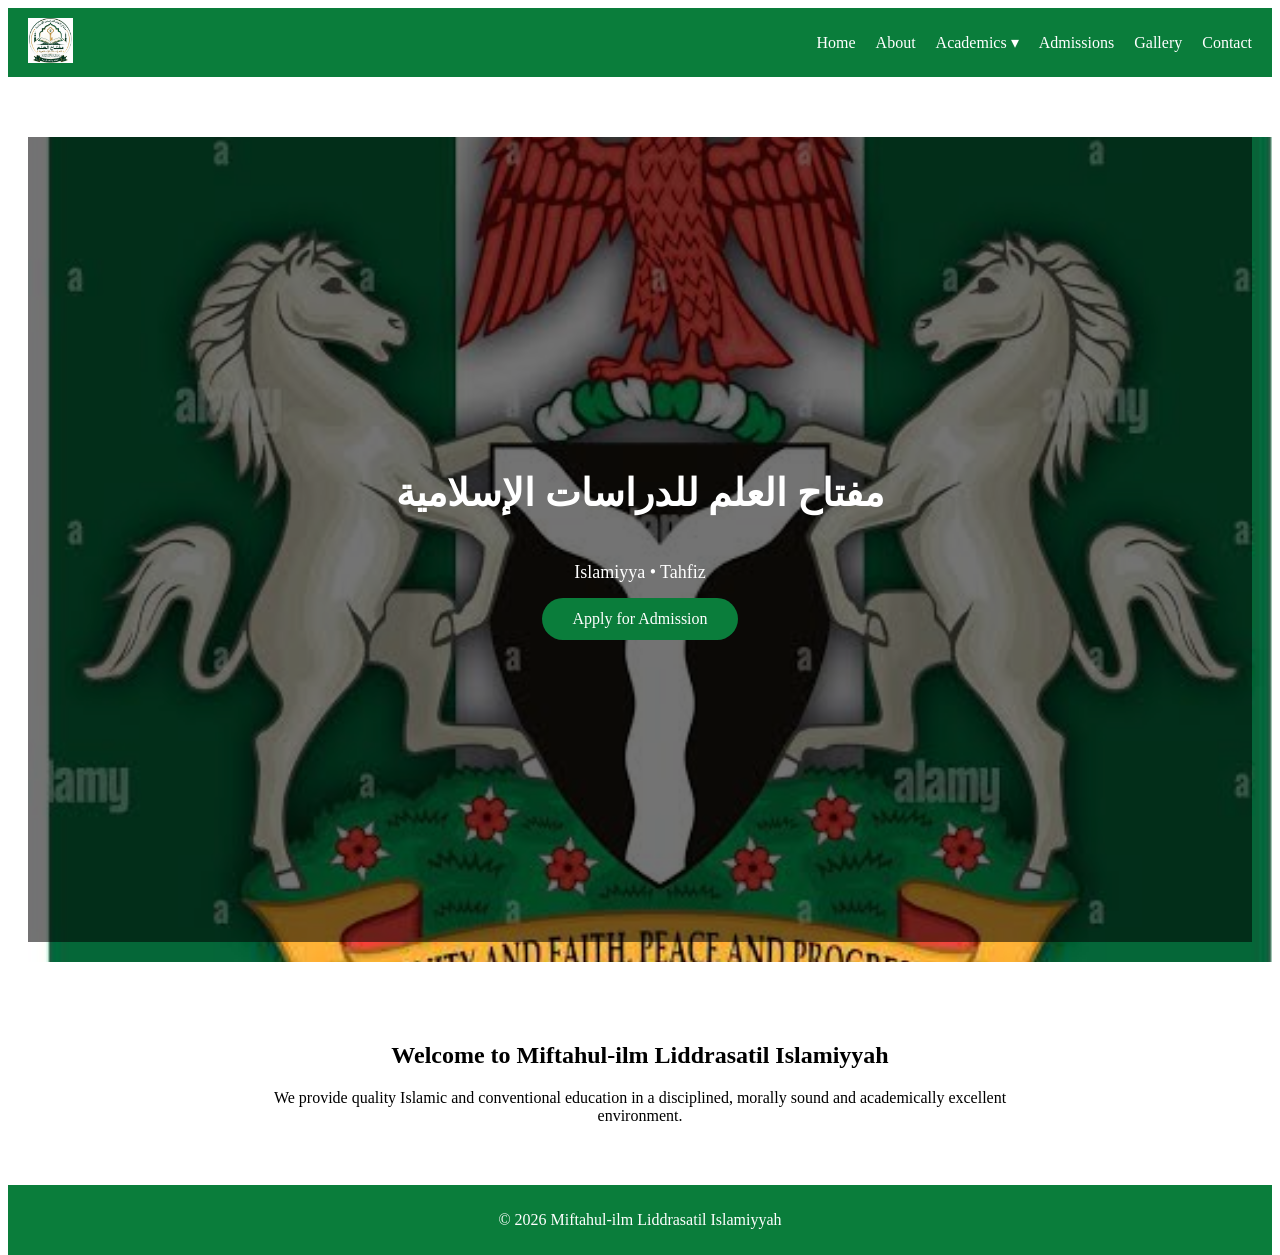
<file: index.html>
<!DOCTYPE html>
<html lang="en">
<head>
    <meta charset="UTF-8">
    <meta name="viewport" content="width=device-width, initial-scale=1.0">
    <titleMiftahul-ilm Liddrasatil Islamiyyah</title>
    <link rel="stylesheet" href="style.css">
</head>
<body>

<header class="header">
    <div class="logo">
        <img src="logo.jpg" alt="School Logo">
    </div>

    <div class="menu-toggle" id="menuToggle">☰</div>

    <nav class="nav" id="navMenu">
        <a href="index.html">Home</a>
        <a href="about.html">About</a>

        <div class="dropdown">
            <a href="academics.html">Academics ▾</a>
            <div class="dropdown-menu">
                <a href="academics.html#islamiyya">Islamiyya</a>
                <a href="academics.html#tahfiz">Tahfiz</a>
                <a href="academics.html#nursery">Nursery</a>
                <a href="academics.html#primary">Primary</a>
                <a href="academics.html#secondary">Secondary</a>
            </div>
        </div>

        <a href="admissions.html">Admissions</a>
        <a href="gallery.html">Gallery</a>
        <a href="contact.html">Contact</a>
    </nav>
</header>

<main>
    <section class="hero-slider">
        <div class="slides active" style="background-image:url('slide1.jpeg')"></div>
        <div class="slides" style="background-image:url('logo.jpg')"></div>
        <div class="slides" style="background-image:url('slide1.png')"></div>

        <div class="hero-text">
            <h1>مفتاح العلم للدراسات الإسلامية</h1>
            <p>Islamiyya • Tahfiz </p>
            <a href="admissions.html" class="btn">Apply for Admission</a>
        </div>
    </section>

    <section>
        <h2>Welcome to Miftahul-ilm Liddrasatil Islamiyyah</h2>
        <p style="max-width:800px;margin:auto;">
            We provide quality Islamic and conventional education in a disciplined,
            morally sound and academically excellent environment.
        </p>
    </section>
</main>

<footer>
    <p>&copy; 2026 Miftahul-ilm Liddrasatil Islamiyyah</p>
</footer>

<script src="main.js"></script>
</body>
</html>
</file>
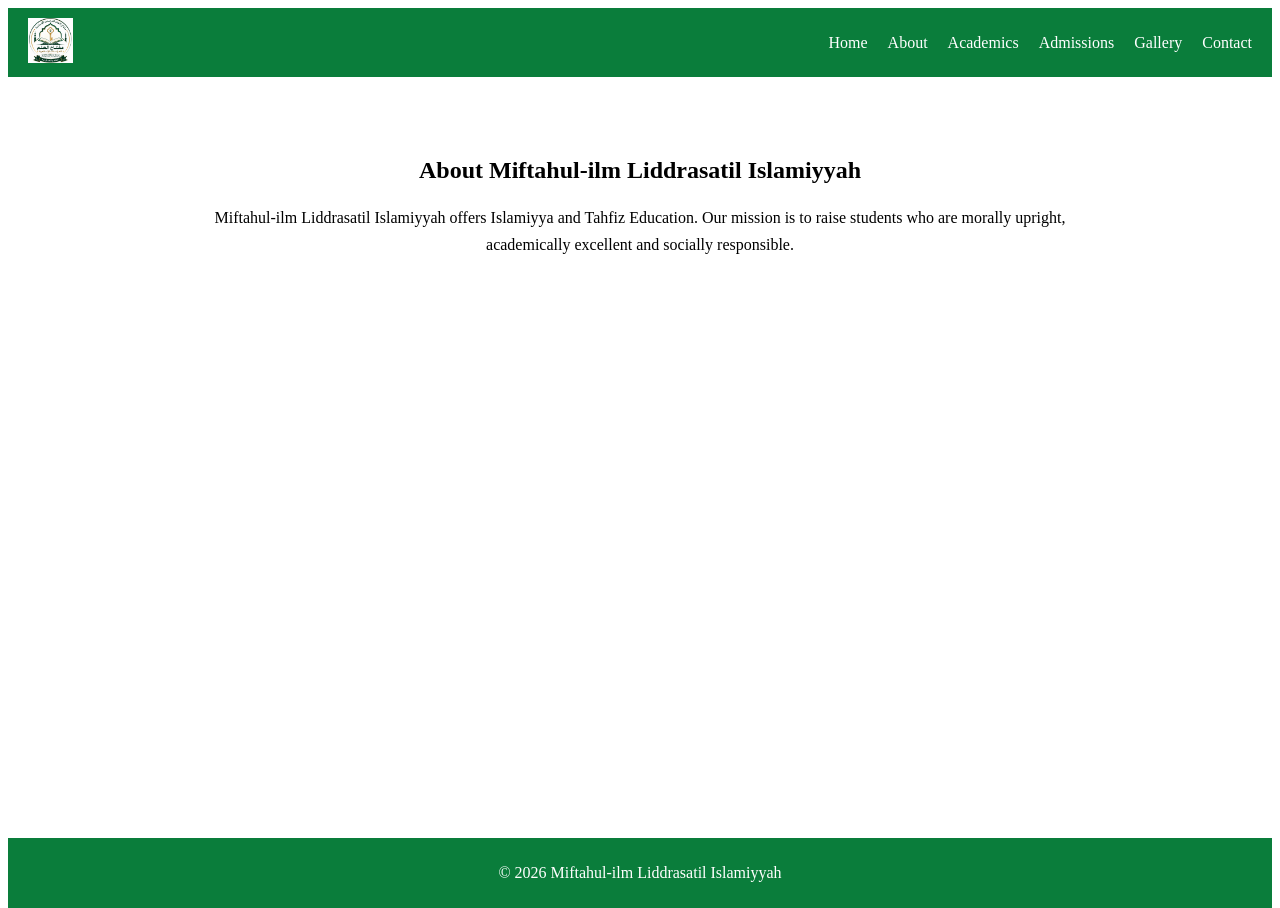
<file: about.html>
<!DOCTYPE html>
<html lang="en">
<head>
    <meta charset="UTF-8">
    <meta name="viewport" content="width=device-width, initial-scale=1.0">
    <title>About Us | Miftahul-ilm</title>
    <link rel="stylesheet" href="style.css">
</head>
<body>

<header class="header">
    <div class="logo"><img src="logo.jpg"></div>
    <div class="menu-toggle" id="menuToggle">☰</div>

    <nav class="nav" id="navMenu">
        <a href="index.html">Home</a>
        <a href="about.html">About</a>
        <a href="academics.html">Academics</a>
        <a href="admissions.html">Admissions</a>
        <a href="gallery.html">Gallery</a>
        <a href="contact.html">Contact</a>
    </nav>
</header>

<main>
    <section>
        <h2>About Miftahul-ilm Liddrasatil Islamiyyah</h2>
        <p style="max-width:900px;margin:auto;line-height:1.7">
            Miftahul-ilm Liddrasatil Islamiyyah offers Islamiyya and Tahfiz Education. 
            Our mission is to raise students
            who are morally upright, academically excellent and socially responsible.
        </p>
    </section>
</main>

<footer>
    <p>&copy; 2026 Miftahul-ilm Liddrasatil Islamiyyah</p>
</footer>

<script src="main.js"></script>
</body>
</html>
</file>
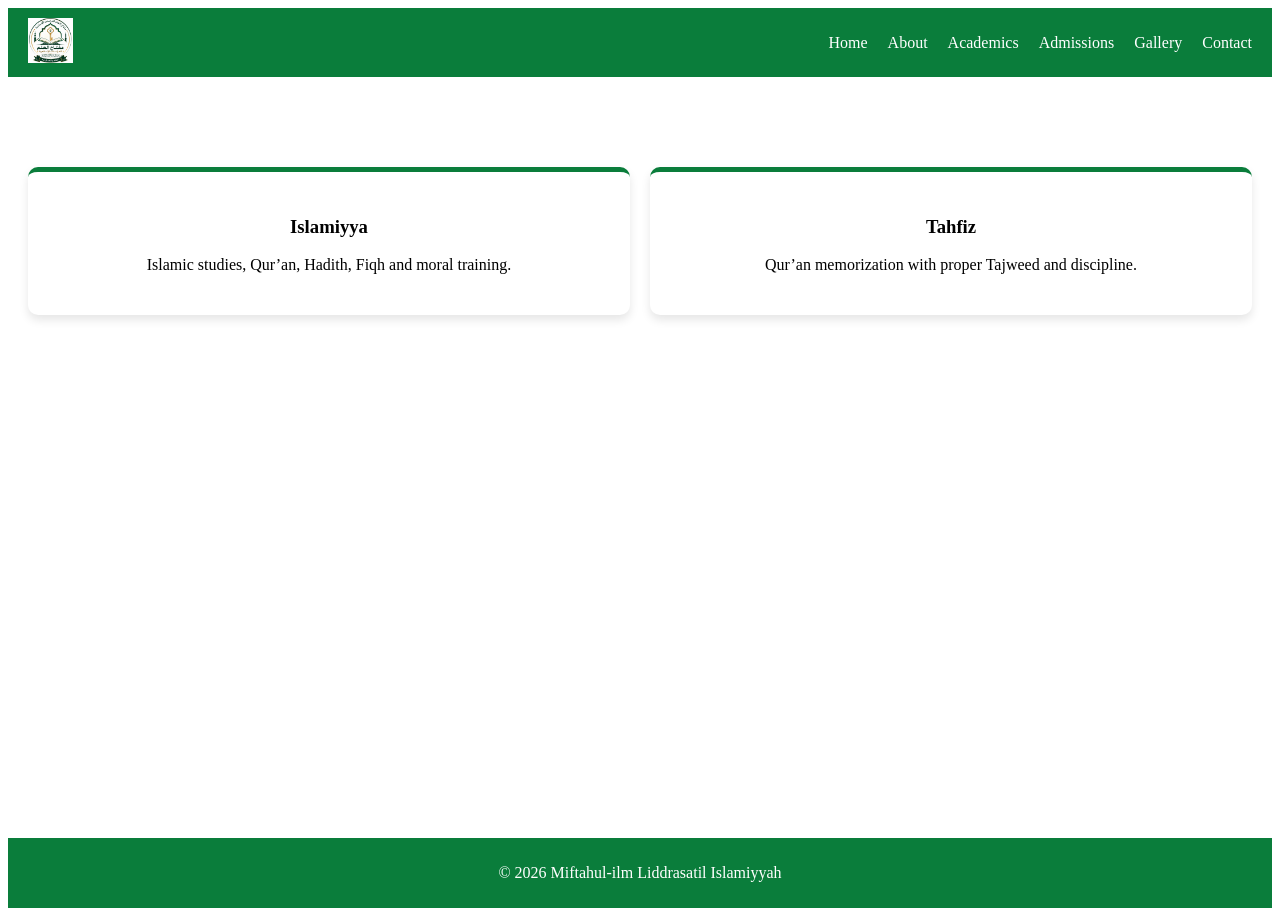
<file: academics.html>
<!DOCTYPE html>
<html lang="en">
<head>
    <meta charset="UTF-8">
    <meta name="viewport" content="width=device-width, initial-scale=1.0">
    <title>Academics | Miftahul-ilm</title>
    <link rel="stylesheet" href="style.css">
</head>
<body>

<header class="header">
    <div class="logo"><img src="logo.jpg"></div>
    <div class="menu-toggle" id="menuToggle">☰</div>
    <nav class="nav" id="navMenu">
        <a href="index.html">Home</a>
        <a href="about.html">About</a>
        <a href="academics.html">Academics</a>
        <a href="admissions.html">Admissions</a>
        <a href="gallery.html">Gallery</a>
        <a href="contact.html">Contact</a>
    </nav>
</header>

<main>
    <section class="cards">
        <div class="card" id="islamiyya">
            <h3>Islamiyya</h3>
            <p>Islamic studies, Qur’an, Hadith, Fiqh and moral training.</p>
        </div>

        <div class="card" id="tahfiz">
            <h3>Tahfiz</h3>
            <p>Qur’an memorization with proper Tajweed and discipline.</p>
        </div>

    </section>
</main>

<footer>
    <p>&copy; 2026 Miftahul-ilm Liddrasatil Islamiyyah</p>
</footer>

<script src="main.js"></script>
</body>
</html>
</file>
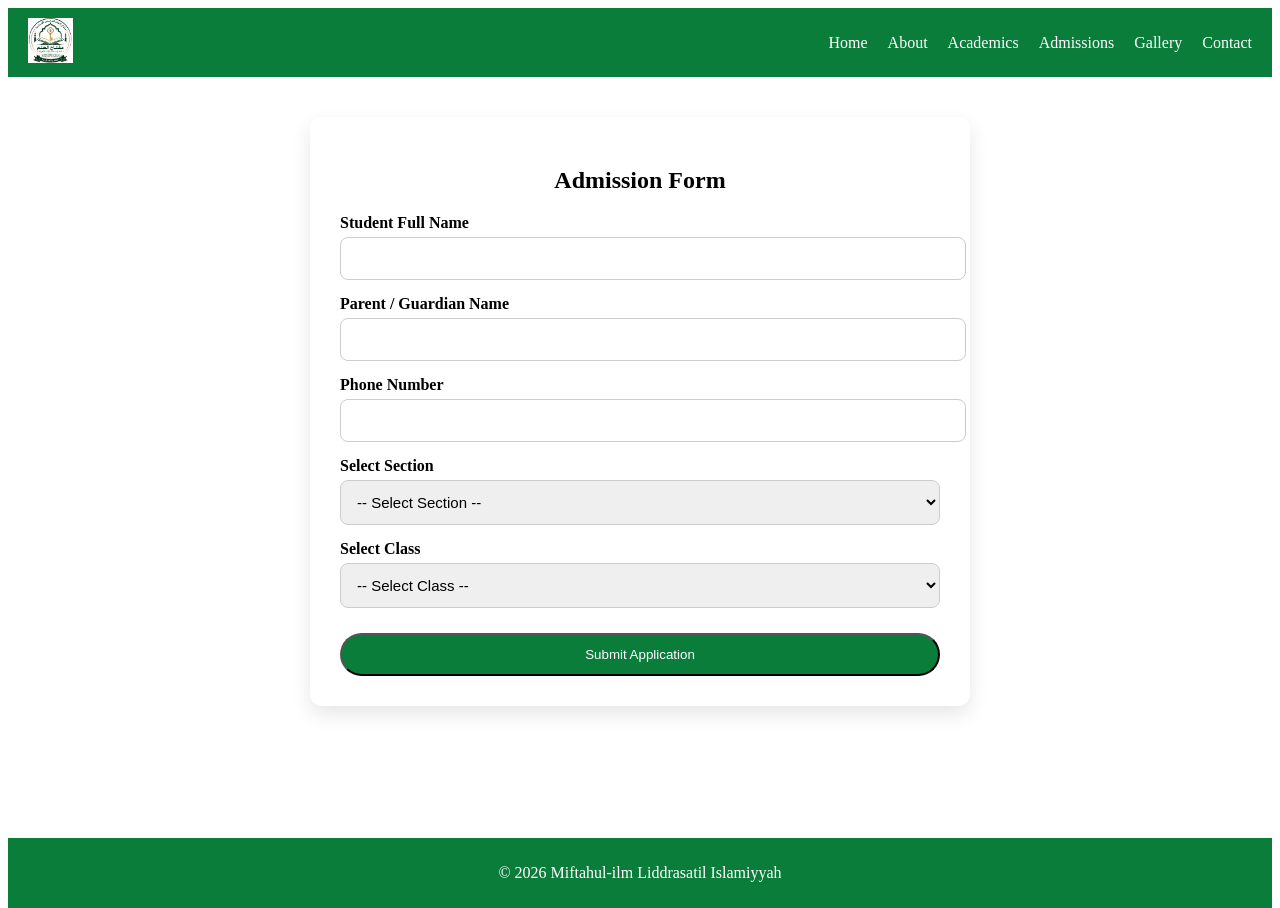
<file: admissions.html>
<!DOCTYPE html>
<html lang="en">
<head>
    <meta charset="UTF-8">
    <meta name="viewport" content="width=device-width, initial-scale=1.0">
    <title>Admissions | Miftahul-ilm</title>
    <link rel="stylesheet" href="style.css">
</head>
<body>

<header class="header">
    <div class="logo"><img src="logo.jpg"></div>
    <div class="menu-toggle" id="menuToggle">☰</div>
    <nav class="nav" id="navMenu">
        <a href="index.html">Home</a>
        <a href="about.html">About</a>
        <a href="academics.html">Academics</a>
        <a href="admissions.html">Admissions</a>
        <a href="gallery.html">Gallery</a>
        <a href="contact.html">Contact</a>
    </nav>
</header>

<main>
  
<div class="form-box">
    <h2>Admission Form</h2>

    <form>
        <label>Student Full Name</label>
        <input type="text" required>

        <label>Parent / Guardian Name</label>
        <input type="text" required>

        <label>Phone Number</label>
        <input type="tel" required>

        <label>Select Section</label>
<select id="section" required>
    <option value="">-- Select Section --</option>
    <option value="Islamiyya">Islamiyya</option>
    <option value="Tahfiz">Tahfiz</option>
    <option value="Nursery">Nursery</option>
    <option value="Primary">Primary</option>
    <option value="Secondary">Secondary</option>
</select>

<label>Select Class</label>
<select id="class" required>
    <option value="">-- Select Class --</option>
</select>
        </select>

        <button class="btn">Submit Application</button>
    </form>
</div>

</main>

<footer>
    <p>&copy; 2026 Miftahul-ilm Liddrasatil Islamiyyah</p>
</footer>

<script src="main.js"></script>
</body>
</html>
</file>
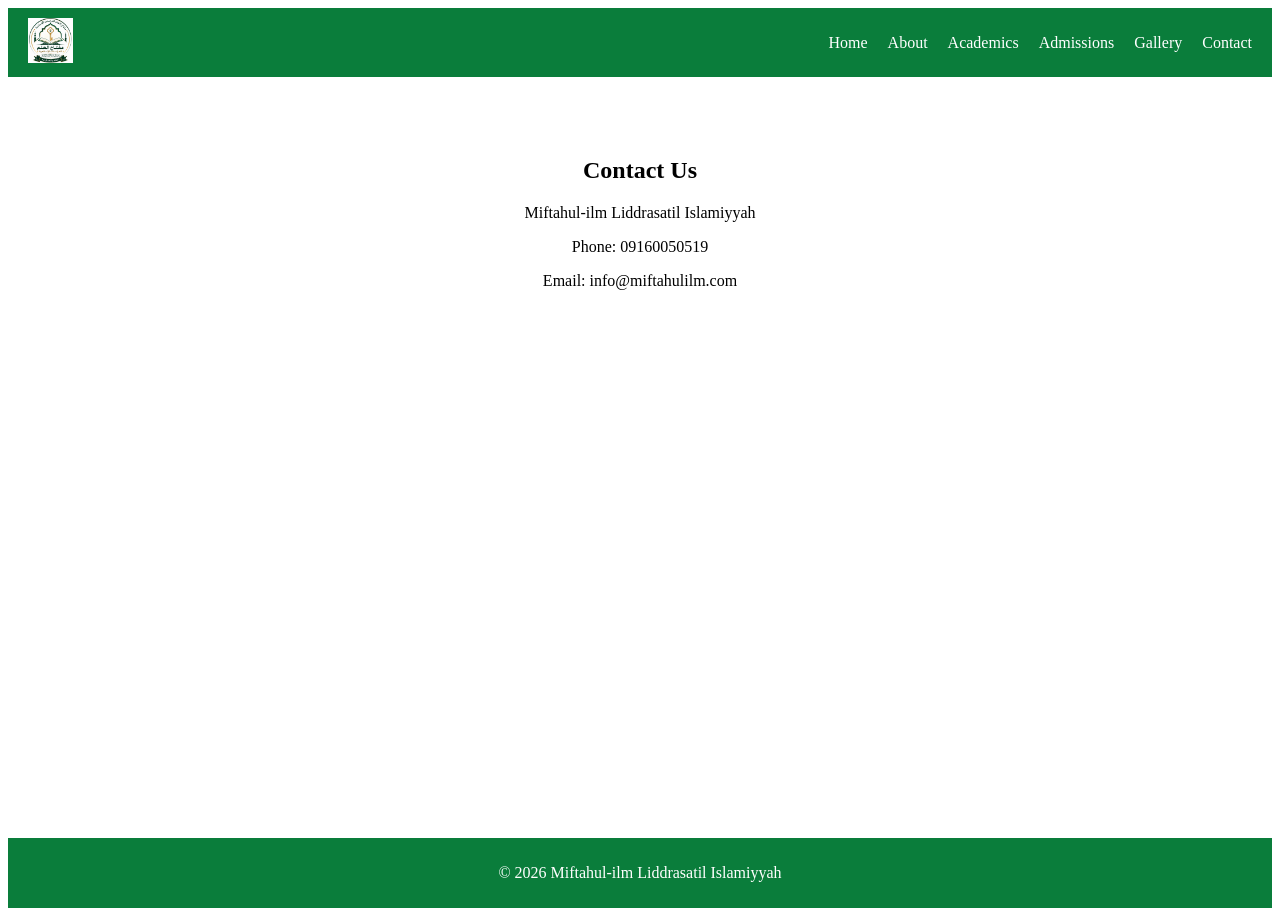
<file: contact.html>
<!DOCTYPE html>
<html lang="en">
<head>
    <meta charset="UTF-8">
    <meta name="viewport" content="width=device-width, initial-scale=1.0">
    <title>Contact | Miftahul-ilm</title>
    <link rel="stylesheet" href="style.css">
</head>
<body>

<header class="header">
    <div class="logo"><img src="logo.jpg"></div>
    <div class="menu-toggle" id="menuToggle">☰</div>
    <nav class="nav" id="navMenu">
        <a href="index.html">Home</a>
        <a href="about.html">About</a>
        <a href="academics.html">Academics</a>
        <a href="admissions.html">Admissions</a>
        <a href="gallery.html">Gallery</a>
        <a href="contact.html">Contact</a>
    </nav>
</header>

<main>
    <section>
        <h2>Contact Us</h2>
        <p>Miftahul-ilm Liddrasatil Islamiyyah</p>
        <p>Phone: 09160050519</p>
        <p>Email: info@miftahulilm.com</p>
    </section>
</main>

<footer>
    <p>&copy; 2026 Miftahul-ilm Liddrasatil Islamiyyah</p>
</footer>

<script src="main.js"></script>
</body>
</html>
</file>
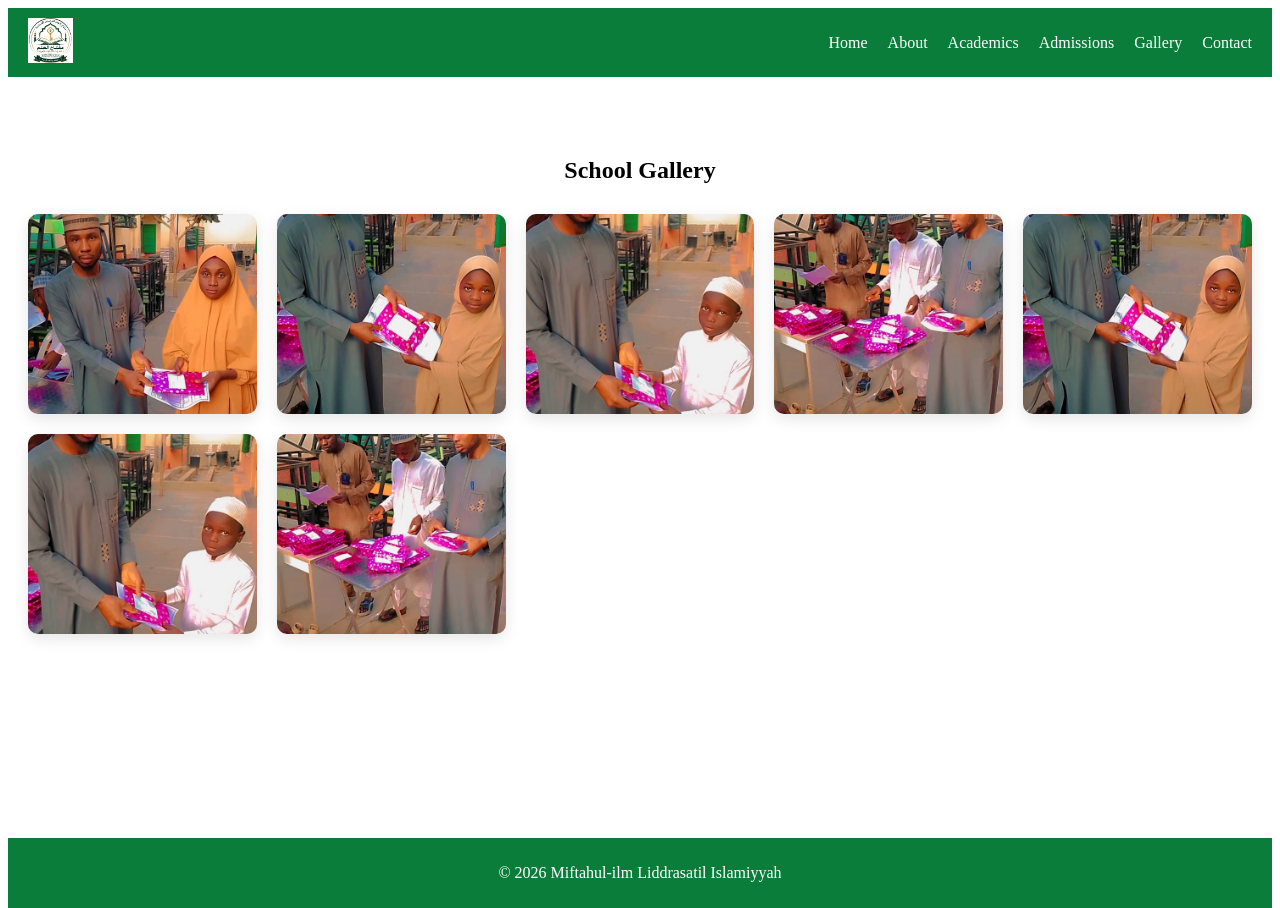
<file: gallery.html>
<!DOCTYPE html>
<html lang="en">
<head>
    <meta charset="UTF-8">
    <meta name="viewport" content="width=device-width, initial-scale=1.0">
    <title>Gallery | Miftahul-ilm</title>
    <link rel="stylesheet" href="style.css">
</head>
<body>

<header class="header">
    <div class="logo"><img src="logo.jpg"></div>
    <div class="menu-toggle" id="menuToggle">☰</div>
    <nav class="nav" id="navMenu">
        <a href="index.html">Home</a>
        <a href="about.html">About</a>
        <a href="academics.html">Academics</a>
        <a href="admissions.html">Admissions</a>
        <a href="gallery.html">Gallery</a>
        <a href="contact.html">Contact</a>
    </nav>
</header>

<main>
    <section>
    <h2>School Gallery</h2>

    <div class="gallery-grid">
        <img src="gallery.jpg">
        <img src="gallery1.jpg">
        <img src="gallery2.jpg">
        <img src="gallery3.jpg">
        <img src="gallery1.jpg">
        <img src="gallery2.jpg">
        <img src="gallery3.jpg">
    </div>
</section>
</main>

<footer>
    <p>&copy; 2026 Miftahul-ilm Liddrasatil Islamiyyah</p>
</footer>

<script src="main.js"></script>
</body>
</html>
</file>
<file: style.css>
html, body {
    height: 100%;
}

body {
    min-height: 100vh;
    display: flex;
    flex-direction: column;
}
/* HEADER */
.header {
    background: #0a7d3b;
    padding: 10px 20px;
    display: flex;
    align-items: center;
    justify-content: space-between;
    position: sticky;
    top: 0;
    z-index: 1000;
}

.logo img {
    height: 45px;
}

.nav {
    display: flex;
    align-items: center;
}

.nav a {
    color: white;
    margin-left: 20px;
    text-decoration: none;
    font-weight: 500;
}

/* DROPDOWN */
.dropdown {
    position: relative;
}

.dropdown-menu {
    display: none;
    position: absolute;
    background: white;
    top: 35px;
    min-width: 180px;
    box-shadow: 0 5px 15px rgba(0,0,0,0.2);
}

.dropdown-menu a {
    color: #333;
    display: block;
    padding: 12px;
}

.dropdown:hover .dropdown-menu {
    display: block;
}

/* HERO SLIDER */
.hero-slider {
    height: 85vh;
    position: relative;
    overflow: hidden;
}

.slides {
    position: absolute;
    width: 100%;
    height: 100%;
    background-size: cover;
    background-position: center;
    opacity: 0;
    transition: opacity 1s ease-in-out;
}

.slides.active {
    opacity: 1;
}

.hero-text {
    position: relative;
    z-index: 10;
    height: 100%;
    background: rgba(0,0,0,0.55);
    color: white;
    display: flex;
    flex-direction: column;
    align-items: center;
    justify-content: center;
    text-align: center;
    padding: 20px;
}

.hero-text h1 {
    font-size: 38px;
}

.hero-text p {
    margin: 15px 0;
    font-size: 18px;
}

.btn {
    background: #0a7d3b;
    color: white;
    padding: 12px 30px;
    border-radius: 30px;
    text-decoration: none;
}

/* SECTIONS */
section {
    padding: 60px 20px;
    text-align: center;
}

.cards {
    display: grid;
    grid-template-columns: repeat(auto-fit, minmax(200px,1fr));
    gap: 20px;
    margin-top: 30px;
}

.card {
    background: white;
    padding: 25px;
    border-top: 5px solid #0a7d3b;
    border-radius: 10px;
    box-shadow: 0 5px 10px rgba(0,0,0,0.1);
}

/* FOOTER */
footer {
    background: #0a7d3b;
    color: white;
    text-align: center;
    padding: 10px;
}

/* MOBILE */
.menu-toggle {
    display: none;
    font-size: 26px;
    color: white;
    cursor: pointer;
}

@media (max-width: 768px) {
    .menu-toggle {
        display: block;
    }

    .nav {
        display: none;
        position: absolute;
        background: #0a7d3b;
        top: 60px;
        left: 0;
        width: 100%;
        flex-direction: column;
    }

    .nav a {
        padding: 15px;
        border-top: 1px solid rgba(255,255,255,0.3);
    }

    .nav.active {
        display: flex;
    }

    .dropdown-menu {
        position: static;
        box-shadow: none;
    }
}
main {
    flex: 1;
}
.form-box {
    max-width: 600px;
    margin: 40px auto;
    background: white;
    padding: 30px;
    border-radius: 12px;
    box-shadow: 0 8px 20px rgba(0,0,0,0.1);
}

.form-box h2 {
    text-align: center;
    margin-bottom: 20px;
}

.form-box label {
    display: block;
    margin: 15px 0 5px;
    font-weight: 600;
}

.form-box input,
.form-box select {
    width: 100%;
    padding: 12px;
    border-radius: 8px;
    border: 1px solid #ccc;
    font-size: 15px;
}

.form-box input:focus,
.form-box select:focus {
    outline: none;
    border-color: #0a7d3b;
}

.form-box button {
    width: 100%;
    margin-top: 25px;
}
.gallery-grid {
    display: grid;
    grid-template-columns: repeat(auto-fit, minmax(220px, 1fr));
    gap: 20px;
    margin-top: 30px;
}

.gallery-grid img {
    width: 100%;
    height: 200px;
    object-fit: cover;
    border-radius: 10px;
    box-shadow: 0 5px 15px rgba(0,0,0,0.1);
}
</file>
